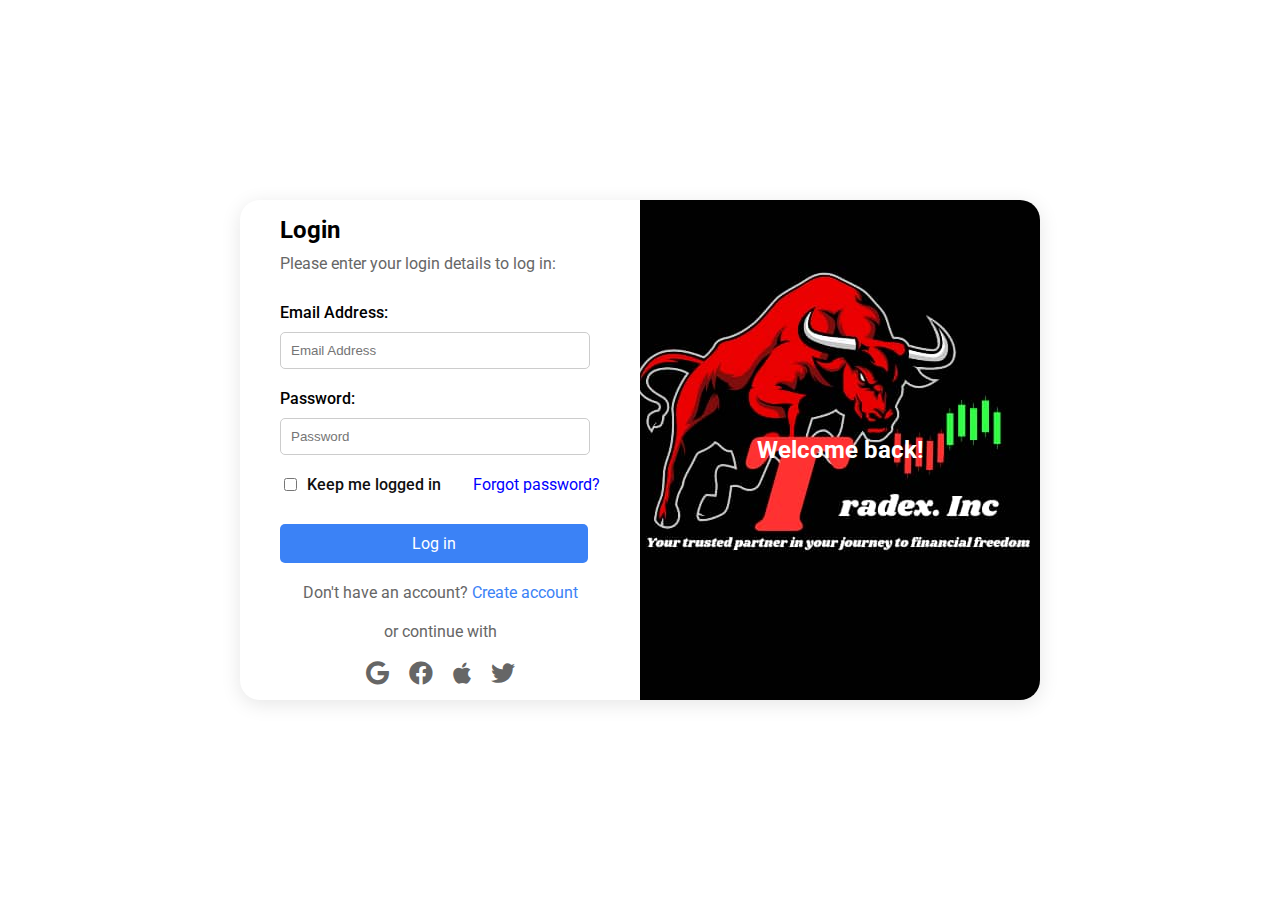
<file: index.html>
<!DOCTYPE html>
<html lang="en">
<head>
    <meta charset="UTF-8">
    <meta name="viewport" content="width=device-width, initial-scale=1.0">
    <title>Traded inc login</title>
    <link rel="stylesheet" href="https://cdnjs.cloudflare.com/ajax/libs/font-awesome/5.15.3/css/all.min.css">
    <link href="https://fonts.googleapis.com/css2?family=Roboto:wght@400;700&display=swap" rel="stylesheet">
    <link rel="stylesheet" href="style.css">
</head>
<body>
    <div class="container">
        <div class="left">
            <h2>Login</h2>
            <p>Please enter your login details to log in:</p>
            <label for="email">Email Address:</label>
            <input type="text" id="email" placeholder="Email Address">
            <label for="password">Password:</label>
            <input type="password" id="password" placeholder="Password">
            <div class="checkbox-container">
                <input type="checkbox" id="keep-logged-in">
                <label for="keep-logged-in">Keep me logged in</label>
                <a href="forgot-password.html" class="forgot-password">Forgot password?</a>
            </div>
            <a href="home.html" class="login-btn" onclick="return validateForm()" >Log in</a>
            <div class="signup">
                Don't have an account? <a href="signup.html">Create account</a>
            </div>
            <div class="or">or continue with</div>
            <div class="social-icons">
                <i class="fab fa-google"></i>
                <i class="fab fa-facebook"></i>
                <i class="fab fa-apple"></i>
                <i class="fab fa-twitter"></i>
            </div>
        </div>
        <div class="right">
            Welcome back!
        </div>
    </div>
    <script src="main.js"></script>
</body>


</html>
</file>
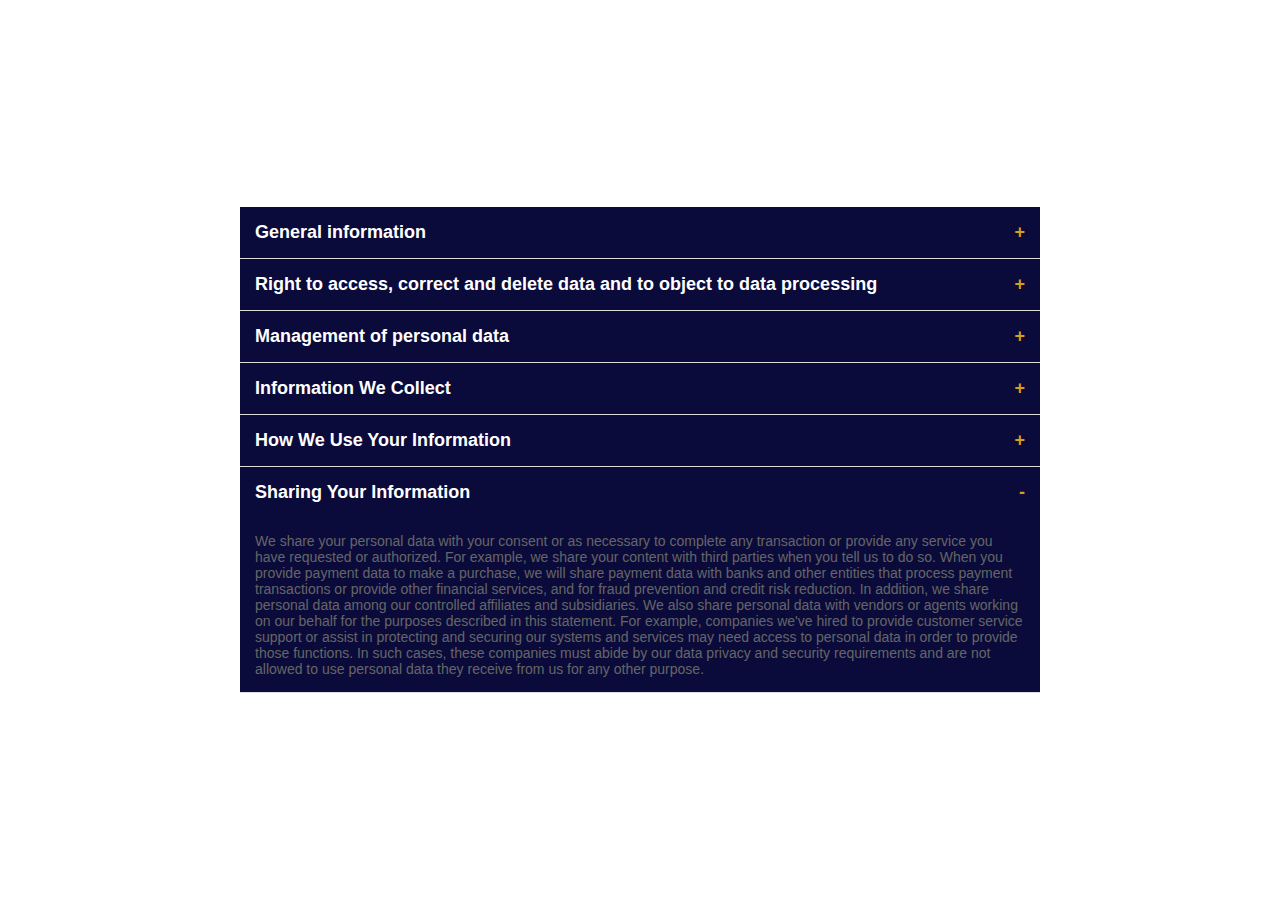
<file: privacy.html>
<!DOCTYPE html>
<html lang="en">
<head>
    <meta charset="UTF-8">
    <meta name="viewport" content="width=device-width, initial-scale=1.0">
    <title>privacy-policy</title>
    <link rel="stylesheet" href="style.css">
</head>
<body>
    <div class="accordion">
        <div class="accordion-item">
            <div class="accordion-header">
                General information
                <span class="accordion-icon">+</span>
            </div>
            <div class="accordion-content">
                Welcome to our Privacy Policy page! When you use our web site services, you trust us with your information.This Privacy Policy is meant to help you understand what data we collect, why we it, and what we do with it. When you share information with us, we can make our services even better for you. For instance, we can show you more relevant search results and ads, help you connect with people or to make sharing with others quicker and easier. As you use our services, we want you to be clear how we're using information and the ways in which you can your privacy. This is important; we hope you will take time to read it carefully. Remember, you can find controls to manage your information and protect your privacy and security. We've tried to keep it as simple as possible.
            </div>
        </div>
        <div class="accordion-item">
            <div class="accordion-header">
                Right to access, correct and delete data and to object to data processing
                <span class="accordion-icon">+</span>
            </div>
            <div class="accordion-content">
                Our customers have the right to access, correct and delete personal data relating to them, and to object to the processing of such data, by addressing a written request, at any time. The Company makes every effort to put in place suitable precautions to safeguard the security and privacy of personal data, and to prevent it from being altered, corrupted, destroyed or accessed by unauthorized third parties. However, the Company does not control each and every risk related to the use of the Internet, and therefore warns the Site users of the potential risks involved in the functioning and use of the Internet. The Site may include links to other web sites or other internet sources. As the Company cannot control these web sites and external sources, the Company cannot be held responsible for the provision or display of these web sites and external sources, and may not be held liable for the content, advertising, products, services or any other material available on or from these web sites or external sources.
            </div>
        </div>
        <div class="accordion-item">
            <div class="accordion-header">
                Management of personal data
                <span class="accordion-icon">+</span>
            </div>
            <div class="accordion-content">
                You can view or edit your personal data online for many of our services. You can also make choices about our collection and use of your data. How you can access or control your personal data will depend on which services you use. You can choose whether you wish to receive promotional communications from our web site by email, SMS, physical mail, and telephone. If you receive promotional email or SMS messages from us and would like to opt out, you can do so by following the directions in that message. You can also make choices about the receipt of promotional email, telephone calls, and postal mail by visiting and signing into Company Promotional Communications Manager, which allows you to update contact information, manage contact preferences, opt out of email subscriptions, and choose whether to share your contact information with our partners. These choices do not apply to mandatory service communications that are part of certain web site services.
            </div>
        </div>
        <div class="accordion-item">
            <div class="accordion-header">
                Information We Collect
                <span class="accordion-icon">+</span>
            </div>
            <div class="accordion-content">
                Our store collects data to operate effectively and provide you the best experiences with our services. You provide some of this data directly, such as when you create a personal account. We get some of it by recording how you interact with our services by, for example, using technologies like cookies, and receiving error reports or usage data from software running on your device. We also obtain data from third parties (including other companies). For example, we supplement the data we collect by purchasing demographic data from other companies. We also use services from other companies to help us determine a location based on your IP address in order to customize certain services to your location. The data we collect depends on the services and features you use
            </div>
        </div>
        <div class="accordion-item">
            <div class="accordion-header">
                How We Use Your Information
                <span class="accordion-icon">+</span>
            </div>
            <div class="accordion-content">
                Our web site uses the data we collect for three basic purposes: to operate our business and provide (including improving and personalizing) the services we offer, to send communications, including promotional communications, and to display advertising. In carrying out these purposes, we combine data we collect through the various web site services you use to give you a more seamless, consistent and personalized experience. However, to enhance privacy, we have built in technological and procedural safeguards designed to prevent certain data combinations. For example, we store data we collect from you when you are unauthenticated (not signed in) separately from any account information that directly identifies you, such as your name, email address or phone number.
            </div>
        </div>
        <div class="accordion-item">
            <div class="accordion-header">
                Sharing Your Information
                <span class="accordion-icon">-</span>
            </div>
            <div class="accordion-content" style="display: block;">
                We share your personal data with your consent or as necessary to complete any transaction or provide any service you have requested or authorized. For example, we share your content with third parties when you tell us to do so. When you provide payment data to make a purchase, we will share payment data with banks and other entities that process payment transactions or provide other financial services, and for fraud prevention and credit risk reduction. In addition, we share personal data among our controlled affiliates and subsidiaries. We also share personal data with vendors or agents working on our behalf for the purposes described in this statement. For example, companies we've hired to provide customer service support or assist in protecting and securing our systems and services may need access to personal data in order to provide those functions. In such cases, these companies must abide by our data privacy and security requirements and are not allowed to use personal data they receive from us for any other purpose.
            </div>
        </div>
    </div>
    <script src="heyy.js"></script>
</body>
</html>
</file>
<file: style.css>
body {
    margin: 0;
    font-family: 'Roboto', sans-serif;
    background-image:url(https://img.freepik.com/free-photo/top-view-office-desk-with-growth-chart-coins_23-2148780621.jpg?uid=R162555620&ga=GA1.2.1730539877.1725887093&semt=ais_hybrid);
    background-size: cover;
      background-position: center;
      max-width: 100%;
    display: flex;
    justify-content: center;
    align-items: center;
    height: 100vh;
}
.container {
    display: flex;
    width: 90%;
    max-width: 800px;
    height: 90%;
    max-height: 500px;
    
    background-image:url(https://img.freepik.com/free-photo/view-from-office-supplies-white-working-table-background_1421-588.jpg?uid=R162555620&ga=GA1.2.1730539877.1725887093&semt=ais_hybrid);
    background-size: cover;
      background-position: center;
      
    border-radius: 20px;
    overflow: hidden;
    box-shadow: 0 4px 20px rgba(0, 0, 0, 0.1);
    flex-direction: column;
}
.left, .right {
    flex: 1;
    padding: 20px;
    display: flex;
    flex-direction: column;
    justify-content: center;
}
.left {
    order: 2;
}
.right {
    order: 1;
    background: url('traded\ inc\ logo.jpg') no-repeat center center;
    background-size: cover;
    color: white;
    font-size: 24px;
    font-weight: 700;
    text-align: center;
    padding: 20px;
}
.left h2 {
    margin: 0;
    font-size: 24px;
    font-weight: 700;
}
.left p {
    margin: 10px 0 20px;
    color: #666;
}
.left label {
    margin: 10px 0 5px;
    color: #000000;
    font-weight: 500;
}
.left input[type="text"], .left input[type="password"] {
    width: 90%;
    padding: 10px;
    margin: 5px 0 10px;
    border: 1px solid #ccc;
    border-radius: 5px;
}
.left .checkbox-container {
    display: flex;
    align-items: center;
    margin: 10px 0;
}
.left .checkbox-container input {
    margin-right: 10px;
}
.left .checkbox-container label {
    margin: 0;
    color: rgb(16, 15, 15);
}
.left .forgot-password {
    margin-left: auto;
    color:blue;
    text-decoration: none;
}
.left .forgot-password:hover {
    text-decoration: underline;
}
.left .login-btn {
    width: 90%;
    padding: 10px;
    background-color: #3b82f6;
    color: white;
    border: none;
    border-radius: 5px;
    cursor: pointer;
    margin: 20px 0;
    text-align: center;
    text-decoration: none;
    display: inline-block;
}
.left .login-btn:hover {
    background-color: #2a6acb;
}
.left .signup {
    text-align: center;
    color: #666;
}
.left .signup a {
    color: #3b82f6;
    text-decoration: none;
}
.left .signup a:hover {
    text-decoration: underline;
}
.left .or {
    text-align: center;
    margin: 20px 0;
    color: #666;
}
.left .social-icons {
    display: flex;
    justify-content: center;
}
.left .social-icons i {
    font-size: 24px;
    margin: 0 10px;
    cursor: pointer;
    color: #666;
}
@media (min-width: 768px) {
    .container {
        flex-direction: row;
    }
    .left {
        order: 1;
        padding: 40px;
    }
    .right {
        order: 2;
        padding: 40px;
    }
}






.containerr {
    display: flex;
    background-image:url(https://img.freepik.com/free-photo/view-from-office-supplies-white-working-table-background_1421-588.jpg?uid=R162555620&ga=GA1.2.1730539877.1725887093&semt=ais_hybrid);
    background-size: cover;
      background-position: center;
    border-radius: 15px;
    box-shadow: 0 4px 8px rgba(0, 0, 0, 0.1);
    overflow: hidden;
    width: 800px;
    max-width: 100%;
    flex-direction: column;

}
.leftt {
    background: url('traded\ inc\ logo.jpg') no-repeat center center/cover;
    padding: 40px;
    background-size: cover;
    color: white;
    display: flex;
    justify-content: center;
    align-items: center;
    flex: 1;
    position: relative;
    
}
.leftt::before {
    content: '';
    position: absolute;
    top: 0;
    left: 0;
    right: 0;
    bottom: 0;
    background: rgba(0, 0, 0, 0.5);
    border-radius: 15px 0 0 15px;
}
.leftt h2 {
    position: relative;
    z-index: 1;
    font-size: 36px;
    text-align: center;
}
.rightt {
    padding: 40px;
    flex: 1;
}
.rightt h2 {
    font-size: 24px;
    margin-bottom: 20px;
}
.form-group {
    margin-bottom: 15px;
}
.form-group label {
    display: block;
    margin-bottom: 5px;
    font-weight: 500;
}
.form-group input {
    width: 100%;
    padding: 10px;
    border: 1px solid #ccc;
    border-radius: 5px;
}
.form-group input[type="checkbox"] {
    width: auto;
    margin-right: 5px;
}
.form-group a {
    color: #007BFF;
    text-decoration: none;
}
.form-group a:hover {
    text-decoration: underline;
}
.btn {
    display: block;
    width: 100%;
    padding: 10px;
    border: none;
    border-radius: 5px;
    font-size: 16px;
    cursor: pointer;
}
.btn-primary {
    background-color: #4A69BD;
    color: white;
    margin-bottom: 10px;
}
.btn-google {
    background-color: white;
    color: #757575;
    border: 1px solid #ccc;
    display: flex;
    align-items: center;
    justify-content: center;
}
.btn-google img {
    width: 20px;
    margin-right: 10px;
}
.text-center {
    text-align: center;
    margin-top: 20px;
}
.text-center a {
    color: #007BFF;
    text-decoration: none;
}
.text-center a:hover {
    text-decoration: underline;
}
.form-row {
    display: flex;
    justify-content: space-between;
}
.form-row .form-group {
    flex: 1;
}
.form-row .form-group:first-child {
    margin-right: 20px;
}
.form-group-inline {
    display: flex;
    align-items: center;
    margin-bottom: 20px;
}
@media (min-width: 768px) {
    .containerr {
        flex-direction: row;
    }
    .leftt {
        order: 1;
        padding: 40px;
    }
    .rightt {
        order: 2;
        padding: 40px;
    }
}

@media (max-width: 480px) {
    .leftt h2 {
        font-size: 24px;
    }
    .rightt h2 {
        font-size: 20px;
    }
    .form-group input {
        padding: 8px;
    }
    .btn {
        padding: 8px;
        font-size: 14px;
    }
}



.accordion {
    width: 90%;
    max-width: 800px;
    margin: 20px auto;
    background-color:  #0b0b3b;
}
.accordion-item {
    border-bottom: 1px solid #ddd;
}
.accordion-header {
    display: flex;
    justify-content: space-between;
    align-items: center;
    padding: 15px;
    font-size: 18px;
    font-weight: bold;
    cursor: pointer;
    color:white;
}
.accordion-header:hover {
    background-color: rgb(217, 222, 207)
}
.accordion-content {
    display: none;
    padding: 15px;
    font-size: 14px;
    color: #666;
}
.accordion-icon {
    font-size: 18px;
    color: #d4a017;
}
.accordion-icon.open {
    transform: rotate(45deg);
}
@media (max-width: 600px) {
    .accordion-header {
        font-size: 16px;
        padding: 10px;
    }
    .accordion-content {
        font-size: 12px;
        padding: 10px;
    }
}
</file>
